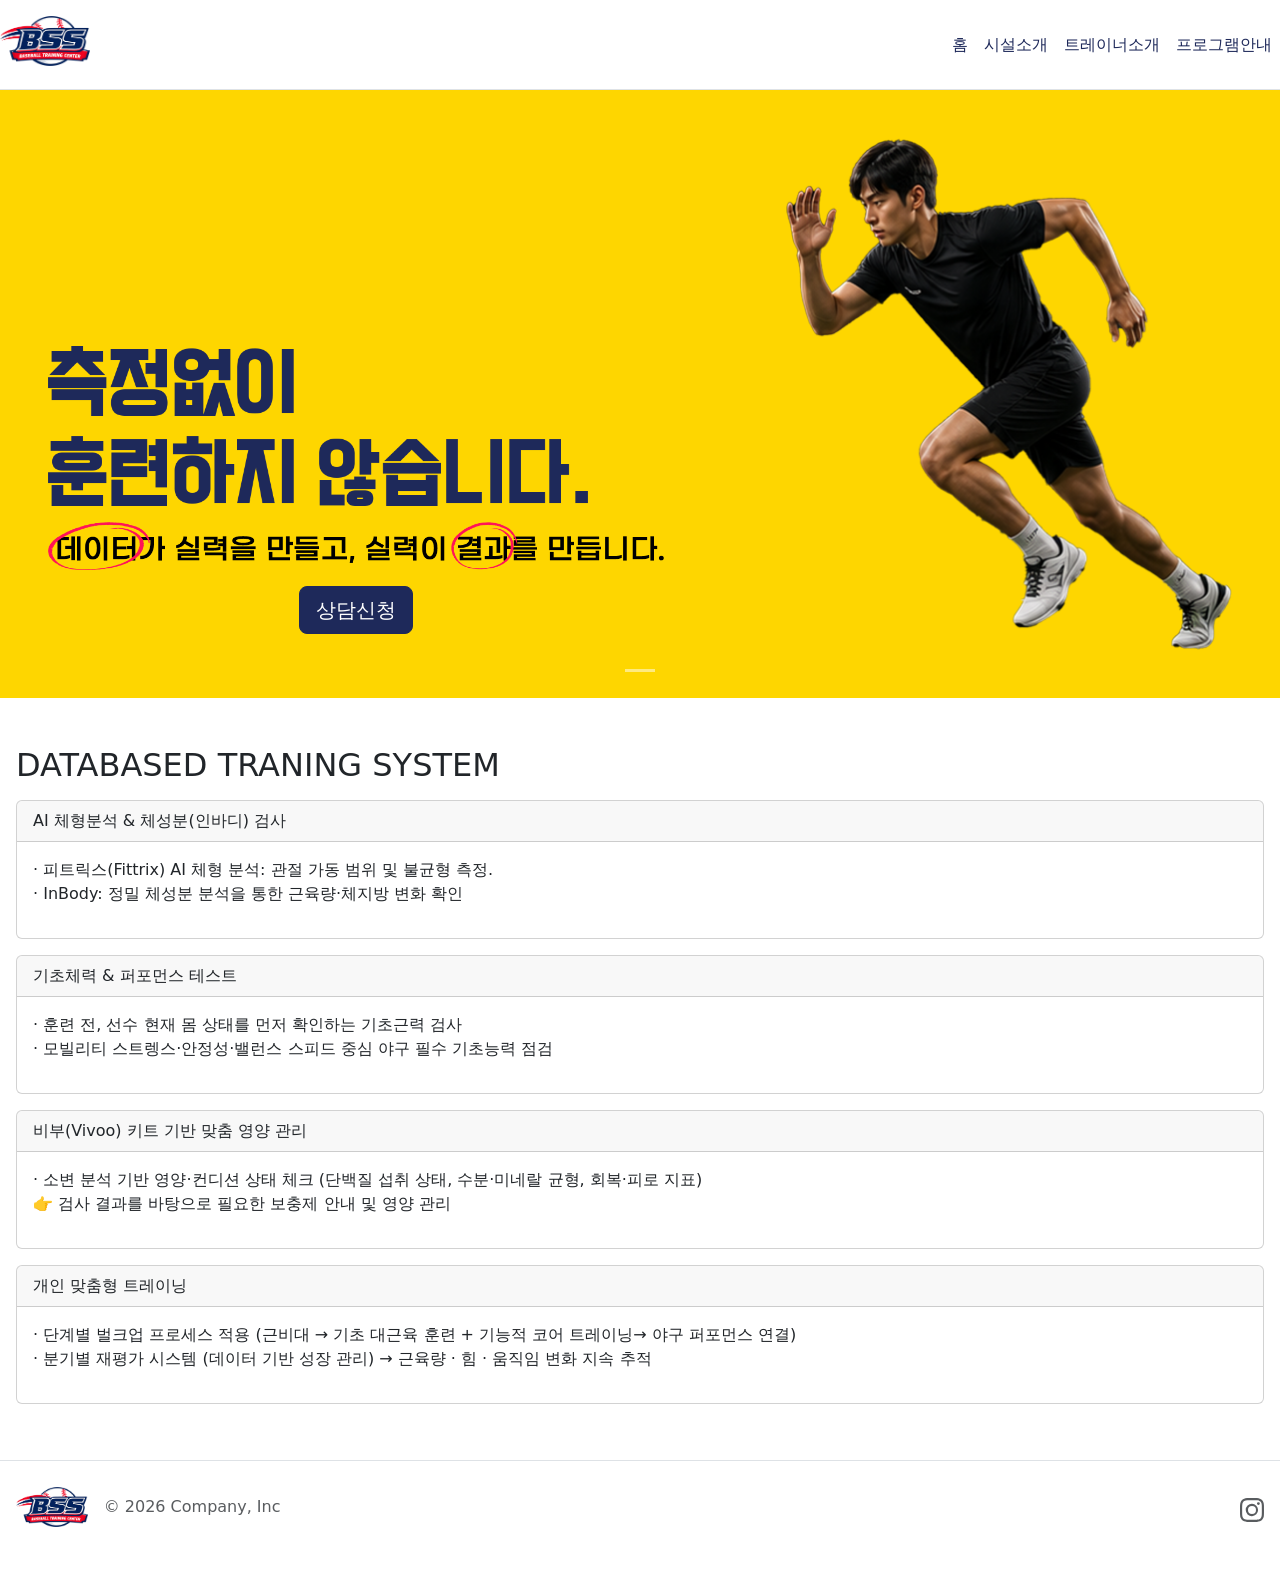
<file: index.html>
<!doctype html>
<html lang="en" data-bs-theme="light">
    <head>
        <title>BSS 트레이닝 센터</title>
        <meta name="description" content="정확한 측정으로 시작합니다.">
        <meta charset="utf-8" />
        <meta name="viewport" content="width=device-width, initial-scale=1" />
		<meta name="color-scheme" content="light only"/>
	    <meta name="supported-color-schemes" content="light"/>
        <link rel="stylesheet" href="assets/css/styles.css">
    </head>

    <body>
        <header class="d-flex flex-wrap align-items-center justify-content-center justify-content-md-between py-3 border-bottom"> 
            <div class="col-md-3 mb-2 mb-md-0"> 
                <a href="/" class="d-inline-flex link-body-emphasis text-decoration-none"> 
                    <img src="assets/images/logo.png" class="bi me-2" height="50">
                </a> 
            </div> 
            <ul class="nav col-12 col-md-auto mb-2 justify-content-center mb-md-0"> 
                <li><a href="index.html" class="nav-link px-2 ">홈</a></li> 
                <li><a href="facility.html" class="nav-link px-2">시설소개</a></li> 
                <li><a href="staff.html" class="nav-link px-2">트레이너소개</a></li> 
                <li><a href="program.html" class="nav-link px-2">프로그램안내</a></li> 
            </ul> 
            <div class="col-md-3 text-end none"> 
                <button type="button" class="btn btn-primary">상담안내</button> 
            </div> 
        </header>
        <main>
            <style>
    /* Carousel base class */
    .carousel {
    margin-bottom: 2rem;
    }
    /* Since positioning the image, we need to help out the caption */
    .carousel-caption {
    width: 100%;
    height: 100%;
    left: 0;
    top: 0;
    display: grid;
        grid-gap: 1rem;
    background-image: url(assets/images/main-res1.png);
    background-position: right top;
    background-repeat: no-repeat;
    background-size: contain;
    align-items: center;
    align-content: center;
    }

    /* Declare heights because of positioning of img element */
    .carousel-item {
    height: 32rem;
    display: grid;
    justify-content: start;
    align-content: end;
    grid-gap:1rem;
    }
</style>
<div id="myCarousel" class="carousel slide bg-primary p-5" data-bs-ride="carousel"> 
    <div class="carousel-indicators"> 
        <button type="button" data-bs-target="#myCarousel" data-bs-slide-to="0" class="" aria-label="Slide 1" class="active"></button> 
    </div> 
    <div class="carousel-inner"> 
        <div class="carousel-caption text-center"> </div>
        <div class="carousel-item "> 
            <img src="assets/images/main-res2.png" style="max-height: 10rem;max-width: 100%;">
            <img src="assets/images/main-res3.png" style="max-height: 3rem;max-width: 100%;">
            <p style=" text-align: center; "><a class="btn btn-lg btn-secondary" href="https://forms.gle/9bbFdtdbdXkAhUkg8" target="_blank">상담신청</a></p>
        </div>
    </div> 
    <button class="carousel-control-prev none" type="button" data-bs-target="#myCarousel" data-bs-slide="prev"> 
        <span class="carousel-control-prev-icon" aria-hidden="true"></span> 
        <span class="visually-hidden">Previous</span> 
    </button> 
    <button class="carousel-control-next none" type="button" data-bs-target="#myCarousel" data-bs-slide="next"> 
        <span class="carousel-control-next-icon" aria-hidden="true"></span> <span class="visually-hidden">Next</span> 
    </button> 
</div>
<div class="p-3">
    <h2 class="  mb-3">DATABASED TRANING SYSTEM</h2>
    <div class="card  mb-3" >
        <div class="card-header">
            AI 체형분석 & 체성분(인바디) 검사
        </div>
        <div class="card-body">
            <p class="card-text">
                · 피트릭스(Fittrix) AI 체형 분석: 관절 가동 범위 및 불균형 측정. <br>
                · InBody: 정밀 체성분 분석을 통한 근육량·체지방 변화 확인
            </p>
            <a href="#" class="btn btn-primary none">Go somewhere</a>
        </div>
    </div>      
    <div class="card mb-3" >
        <div class="card-header">
            기초체력 & 퍼포먼스 테스트
        </div>
        <div class="card-body">
            <p class="card-text">
                · 훈련 전, 선수 현재 몸 상태를 먼저 확인하는 기초근력 검사<br>
                · 모빌리티 스트렝스·안정성·밸런스 스피드 중심 야구 필수 기초능력 점검
            </p>
            <a href="#" class="btn btn-primary none">Go somewhere</a>
        </div>
    </div>  
    <div class="card mb-3" >
        <div class="card-header">
            비부(Vivoo) 키트 기반 맞춤 영양 관리
        </div>
        <div class="card-body">
            <p class="card-text">
                · 소변 분석 기반 영양·컨디션 상태 체크 (단백질 섭취 상태, 수분·미네랄 균형, 회복·피로 지표)<br>
                👉 검사 결과를 바탕으로 필요한 보충제 안내 및 영양 관리
            </p>
            <a href="#" class="btn btn-primary none">Go somewhere</a>
        </div>
    </div>  
    <div class="card mb-3" >
        <div class="card-header">
            개인 맞춤형 트레이닝
        </div>
        <div class="card-body">
            <p class="card-text">
                · 단계별 벌크업 프로세스 적용 (근비대 → 기초 대근육 훈련 + 기능적 코어 트레이닝→ 야구 퍼포먼스 연결)<br>
                · 분기별 재평가 시스템 (데이터 기반 성장 관리) → 근육량 · 힘 · 움직임 변화 지속 추적
            </p>
            <a href="#" class="btn btn-primary none">Go somewhere</a>
        </div>
    </div>            
</div>
        </main>
        <footer class="d-flex flex-wrap justify-content-between align-items-center p-3 my-4 border-top"> 
            <div class="col-md-4 d-flex align-items-center"> 
                <a href="/" class="mb-3 me-2 mb-md-0 text-body-secondary text-decoration-none lh-1" aria-label="Bootstrap"> 
                    <img src="assets/images/logo.png" class="bi me-2" height="40">
                </a> 
                <span class="mb-3 mb-md-0 text-body-secondary">© 2026 Company, Inc</span> 
            </div> 
            <ul class="nav col-md-4 justify-content-end list-unstyled d-flex"> 
                <li class="ms-3">
                    <a class="text-body-secondary fs-1" href="#" aria-label="Instagram">
                        <svg xmlns="http://www.w3.org/2000/svg" width="24" height="24" fill="currentColor" class="bi bi-instagram" viewBox="0 0 16 16">
                            <path d="M8 0C5.829 0 5.556.01 4.703.048 3.85.088 3.269.222 2.76.42a3.9 3.9 0 0 0-1.417.923A3.9 3.9 0 0 0 .42 2.76C.222 3.268.087 3.85.048 4.7.01 5.555 0 5.827 0 8.001c0 2.172.01 2.444.048 3.297.04.852.174 1.433.372 1.942.205.526.478.972.923 1.417.444.445.89.719 1.416.923.51.198 1.09.333 1.942.372C5.555 15.99 5.827 16 8 16s2.444-.01 3.298-.048c.851-.04 1.434-.174 1.943-.372a3.9 3.9 0 0 0 1.416-.923c.445-.445.718-.891.923-1.417.197-.509.332-1.09.372-1.942C15.99 10.445 16 10.173 16 8s-.01-2.445-.048-3.299c-.04-.851-.175-1.433-.372-1.941a3.9 3.9 0 0 0-.923-1.417A3.9 3.9 0 0 0 13.24.42c-.51-.198-1.092-.333-1.943-.372C10.443.01 10.172 0 7.998 0zm-.717 1.442h.718c2.136 0 2.389.007 3.232.046.78.035 1.204.166 1.486.275.373.145.64.319.92.599s.453.546.598.92c.11.281.24.705.275 1.485.039.843.047 1.096.047 3.231s-.008 2.389-.047 3.232c-.035.78-.166 1.203-.275 1.485a2.5 2.5 0 0 1-.599.919c-.28.28-.546.453-.92.598-.28.11-.704.24-1.485.276-.843.038-1.096.047-3.232.047s-2.39-.009-3.233-.047c-.78-.036-1.203-.166-1.485-.276a2.5 2.5 0 0 1-.92-.598 2.5 2.5 0 0 1-.6-.92c-.109-.281-.24-.705-.275-1.485-.038-.843-.046-1.096-.046-3.233s.008-2.388.046-3.231c.036-.78.166-1.204.276-1.486.145-.373.319-.64.599-.92s.546-.453.92-.598c.282-.11.705-.24 1.485-.276.738-.034 1.024-.044 2.515-.045zm4.988 1.328a.96.96 0 1 0 0 1.92.96.96 0 0 0 0-1.92m-4.27 1.122a4.109 4.109 0 1 0 0 8.217 4.109 4.109 0 0 0 0-8.217m0 1.441a2.667 2.667 0 1 1 0 5.334 2.667 2.667 0 0 1 0-5.334"></path>
                        </svg>
                    </a>
                </li>  
            </ul> 
        </footer>
        <!-- Bootstrap JavaScript Bundle (includes Popper) -->
        <script
            src="https://cdn.jsdelivr.net/npm/bootstrap@5.3.8/dist/js/bootstrap.bundle.min.js"
            integrity="sha384-FKyoEForCGlyvwx9Hj09JcYn3nv7wiPVlz7YYwJrWVcXK/BmnVDxM+D2scQbITxI"
            crossorigin="anonymous"
        ></script>
    </body>
</html>
</file>
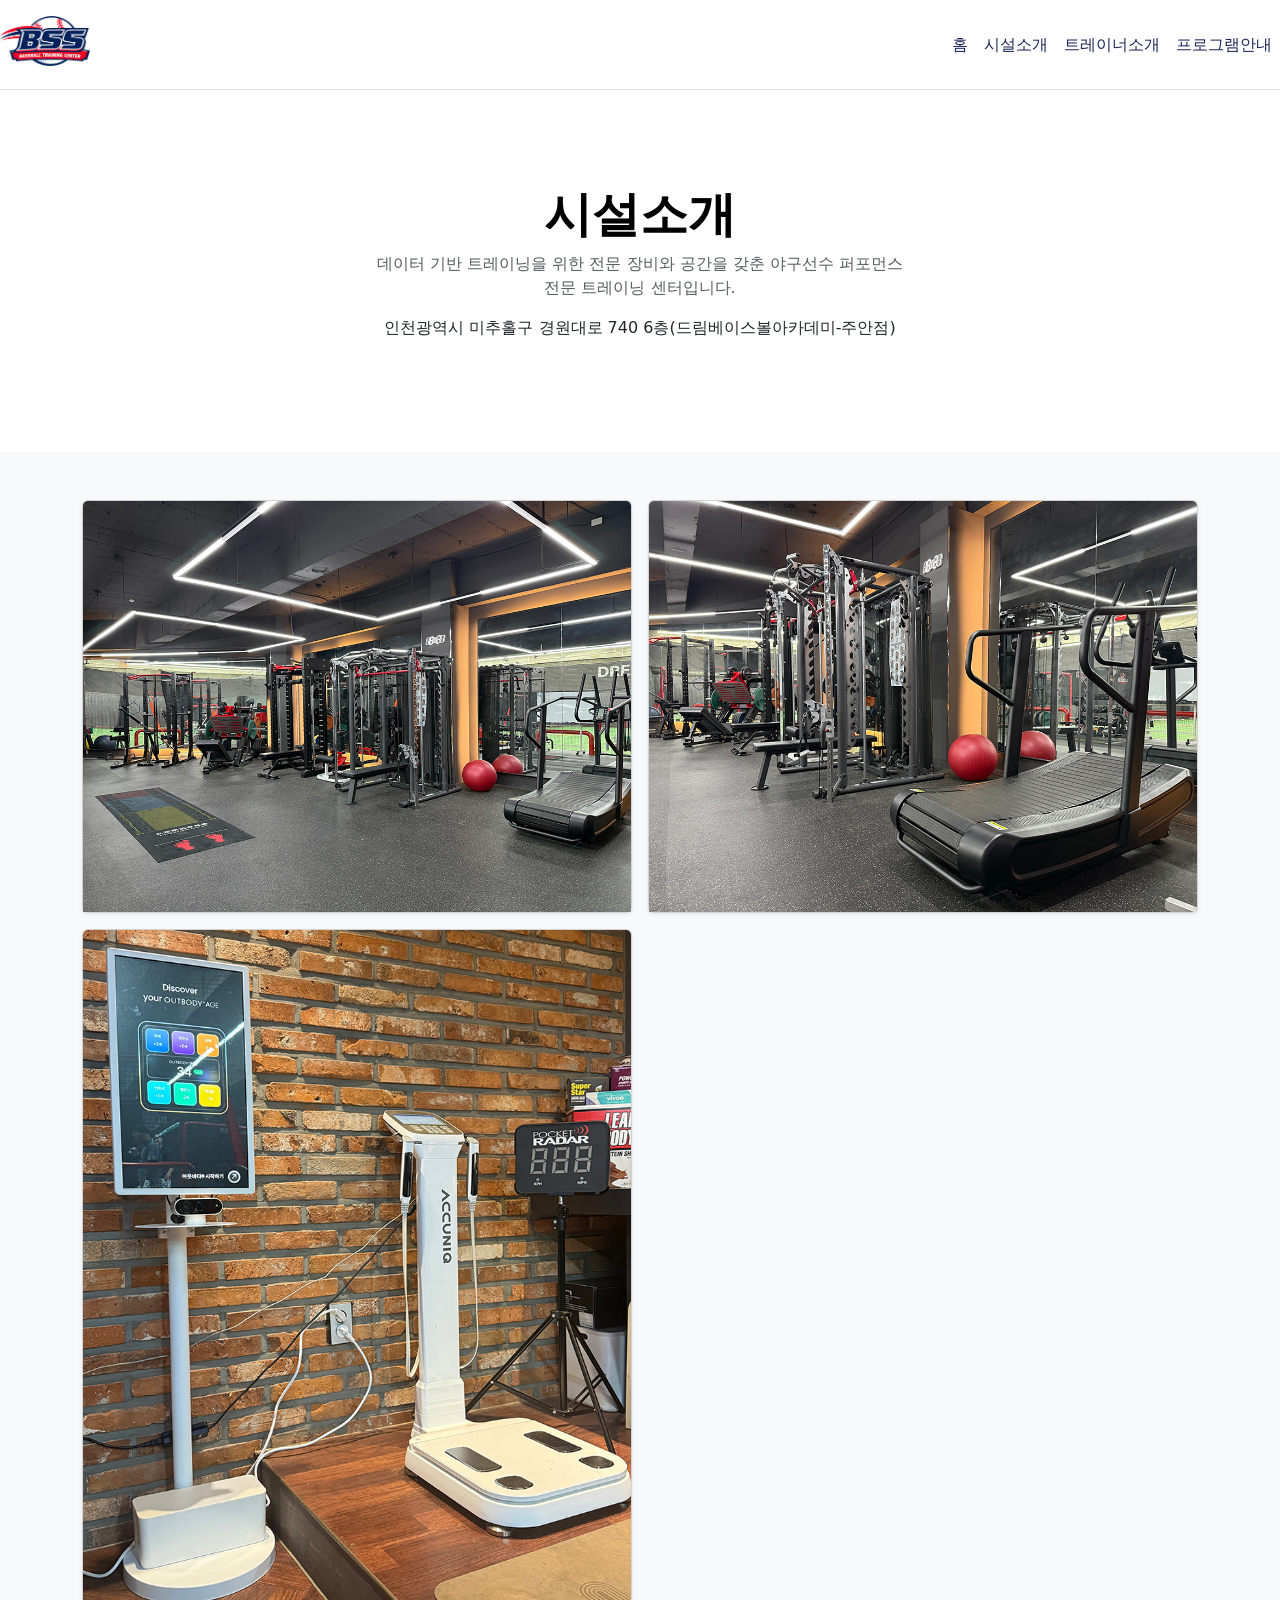
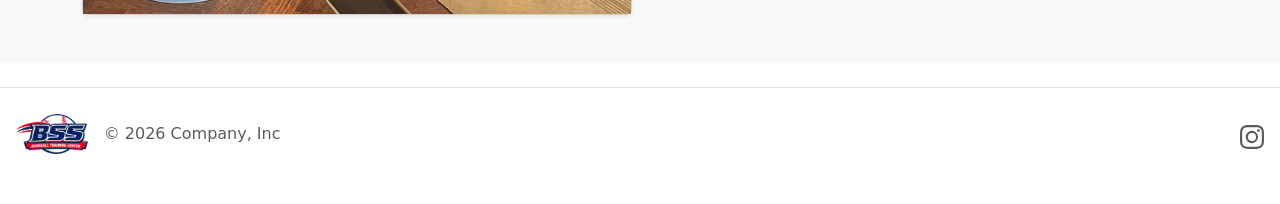
<file: facility.html>
<!doctype html>
<html lang="en" data-bs-theme="light">
    <head>
        <title>BSS 트레이닝 센터</title>
        <meta name="description" content="정확한 측정으로 시작합니다.">
        <meta charset="utf-8" />
        <meta name="viewport" content="width=device-width, initial-scale=1" />
		<meta name="color-scheme" content="light only"/>
	    <meta name="supported-color-schemes" content="light"/>
        <link rel="stylesheet" href="assets/css/styles.css">
    </head>

    <body>
        <header class="d-flex flex-wrap align-items-center justify-content-center justify-content-md-between py-3 border-bottom"> 
            <div class="col-md-3 mb-2 mb-md-0"> 
                <a href="/" class="d-inline-flex link-body-emphasis text-decoration-none"> 
                    <img src="assets/images/logo.png" class="bi me-2" height="50">
                </a> 
            </div> 
            <ul class="nav col-12 col-md-auto mb-2 justify-content-center mb-md-0"> 
                <li><a href="index.html" class="nav-link px-2 ">홈</a></li> 
                <li><a href="facility.html" class="nav-link px-2">시설소개</a></li> 
                <li><a href="staff.html" class="nav-link px-2">트레이너소개</a></li> 
                <li><a href="program.html" class="nav-link px-2">프로그램안내</a></li> 
            </ul> 
            <div class="col-md-3 text-end none"> 
                <button type="button" class="btn btn-primary">상담안내</button> 
            </div> 
        </header>
        <main>
            <section class="py-5 text-center container"> 
    <div class="row py-lg-5"> 
        <div class="col-lg-6 col-md-8 mx-auto"> 
            <h1 class="display-5 fw-bold text-body-emphasis">시설소개</h1> 
            <p class="text-body-secondary">
                데이터 기반 트레이닝을 위한 전문 장비와 공간을 갖춘 야구선수 퍼포먼스 전문 트레이닝 센터입니다.    
            </p> 
            <p>
                인천광역시 미추홀구 경원대로 740 6층(드림베이스볼아카데미-주안점)
            </p>
        </div> 
    </div> 
</section>
<div class="album py-5 bg-body-tertiary"> 
    <div class="container"> 
        <div class="row row-cols-1 row-cols-sm-2 row-cols-md-2 g-3"> 
            <div class="col"> 
                <div class="card shadow-sm"> 
                    <img src="assets/images/facility/IMG_0121.JPG" class="bd-placeholder-img card-img-top">
                </div> 
            </div> 
            <div class="col"> 
                <div class="card shadow-sm"> 
                    <img src="assets/images/facility/IMG_0118.JPG" class="bd-placeholder-img card-img-top" >
                </div> 
            </div> 
            <div class="col"> 
                <div class="card shadow-sm"> 
                    <img src="assets/images/facility/IMG_0112.jpg" class="bd-placeholder-img card-img-top">
                </div> 
            </div> 
        </div> 
    </div> 
</div>
        </main>
        <footer class="d-flex flex-wrap justify-content-between align-items-center p-3 my-4 border-top"> 
            <div class="col-md-4 d-flex align-items-center"> 
                <a href="/" class="mb-3 me-2 mb-md-0 text-body-secondary text-decoration-none lh-1" aria-label="Bootstrap"> 
                    <img src="assets/images/logo.png" class="bi me-2" height="40">
                </a> 
                <span class="mb-3 mb-md-0 text-body-secondary">© 2026 Company, Inc</span> 
            </div> 
            <ul class="nav col-md-4 justify-content-end list-unstyled d-flex"> 
                <li class="ms-3">
                    <a class="text-body-secondary fs-1" href="#" aria-label="Instagram">
                        <svg xmlns="http://www.w3.org/2000/svg" width="24" height="24" fill="currentColor" class="bi bi-instagram" viewBox="0 0 16 16">
                            <path d="M8 0C5.829 0 5.556.01 4.703.048 3.85.088 3.269.222 2.76.42a3.9 3.9 0 0 0-1.417.923A3.9 3.9 0 0 0 .42 2.76C.222 3.268.087 3.85.048 4.7.01 5.555 0 5.827 0 8.001c0 2.172.01 2.444.048 3.297.04.852.174 1.433.372 1.942.205.526.478.972.923 1.417.444.445.89.719 1.416.923.51.198 1.09.333 1.942.372C5.555 15.99 5.827 16 8 16s2.444-.01 3.298-.048c.851-.04 1.434-.174 1.943-.372a3.9 3.9 0 0 0 1.416-.923c.445-.445.718-.891.923-1.417.197-.509.332-1.09.372-1.942C15.99 10.445 16 10.173 16 8s-.01-2.445-.048-3.299c-.04-.851-.175-1.433-.372-1.941a3.9 3.9 0 0 0-.923-1.417A3.9 3.9 0 0 0 13.24.42c-.51-.198-1.092-.333-1.943-.372C10.443.01 10.172 0 7.998 0zm-.717 1.442h.718c2.136 0 2.389.007 3.232.046.78.035 1.204.166 1.486.275.373.145.64.319.92.599s.453.546.598.92c.11.281.24.705.275 1.485.039.843.047 1.096.047 3.231s-.008 2.389-.047 3.232c-.035.78-.166 1.203-.275 1.485a2.5 2.5 0 0 1-.599.919c-.28.28-.546.453-.92.598-.28.11-.704.24-1.485.276-.843.038-1.096.047-3.232.047s-2.39-.009-3.233-.047c-.78-.036-1.203-.166-1.485-.276a2.5 2.5 0 0 1-.92-.598 2.5 2.5 0 0 1-.6-.92c-.109-.281-.24-.705-.275-1.485-.038-.843-.046-1.096-.046-3.233s.008-2.388.046-3.231c.036-.78.166-1.204.276-1.486.145-.373.319-.64.599-.92s.546-.453.92-.598c.282-.11.705-.24 1.485-.276.738-.034 1.024-.044 2.515-.045zm4.988 1.328a.96.96 0 1 0 0 1.92.96.96 0 0 0 0-1.92m-4.27 1.122a4.109 4.109 0 1 0 0 8.217 4.109 4.109 0 0 0 0-8.217m0 1.441a2.667 2.667 0 1 1 0 5.334 2.667 2.667 0 0 1 0-5.334"></path>
                        </svg>
                    </a>
                </li>  
            </ul> 
        </footer>
        <!-- Bootstrap JavaScript Bundle (includes Popper) -->
        <script
            src="https://cdn.jsdelivr.net/npm/bootstrap@5.3.8/dist/js/bootstrap.bundle.min.js"
            integrity="sha384-FKyoEForCGlyvwx9Hj09JcYn3nv7wiPVlz7YYwJrWVcXK/BmnVDxM+D2scQbITxI"
            crossorigin="anonymous"
        ></script>
    </body>
</html>
</file>
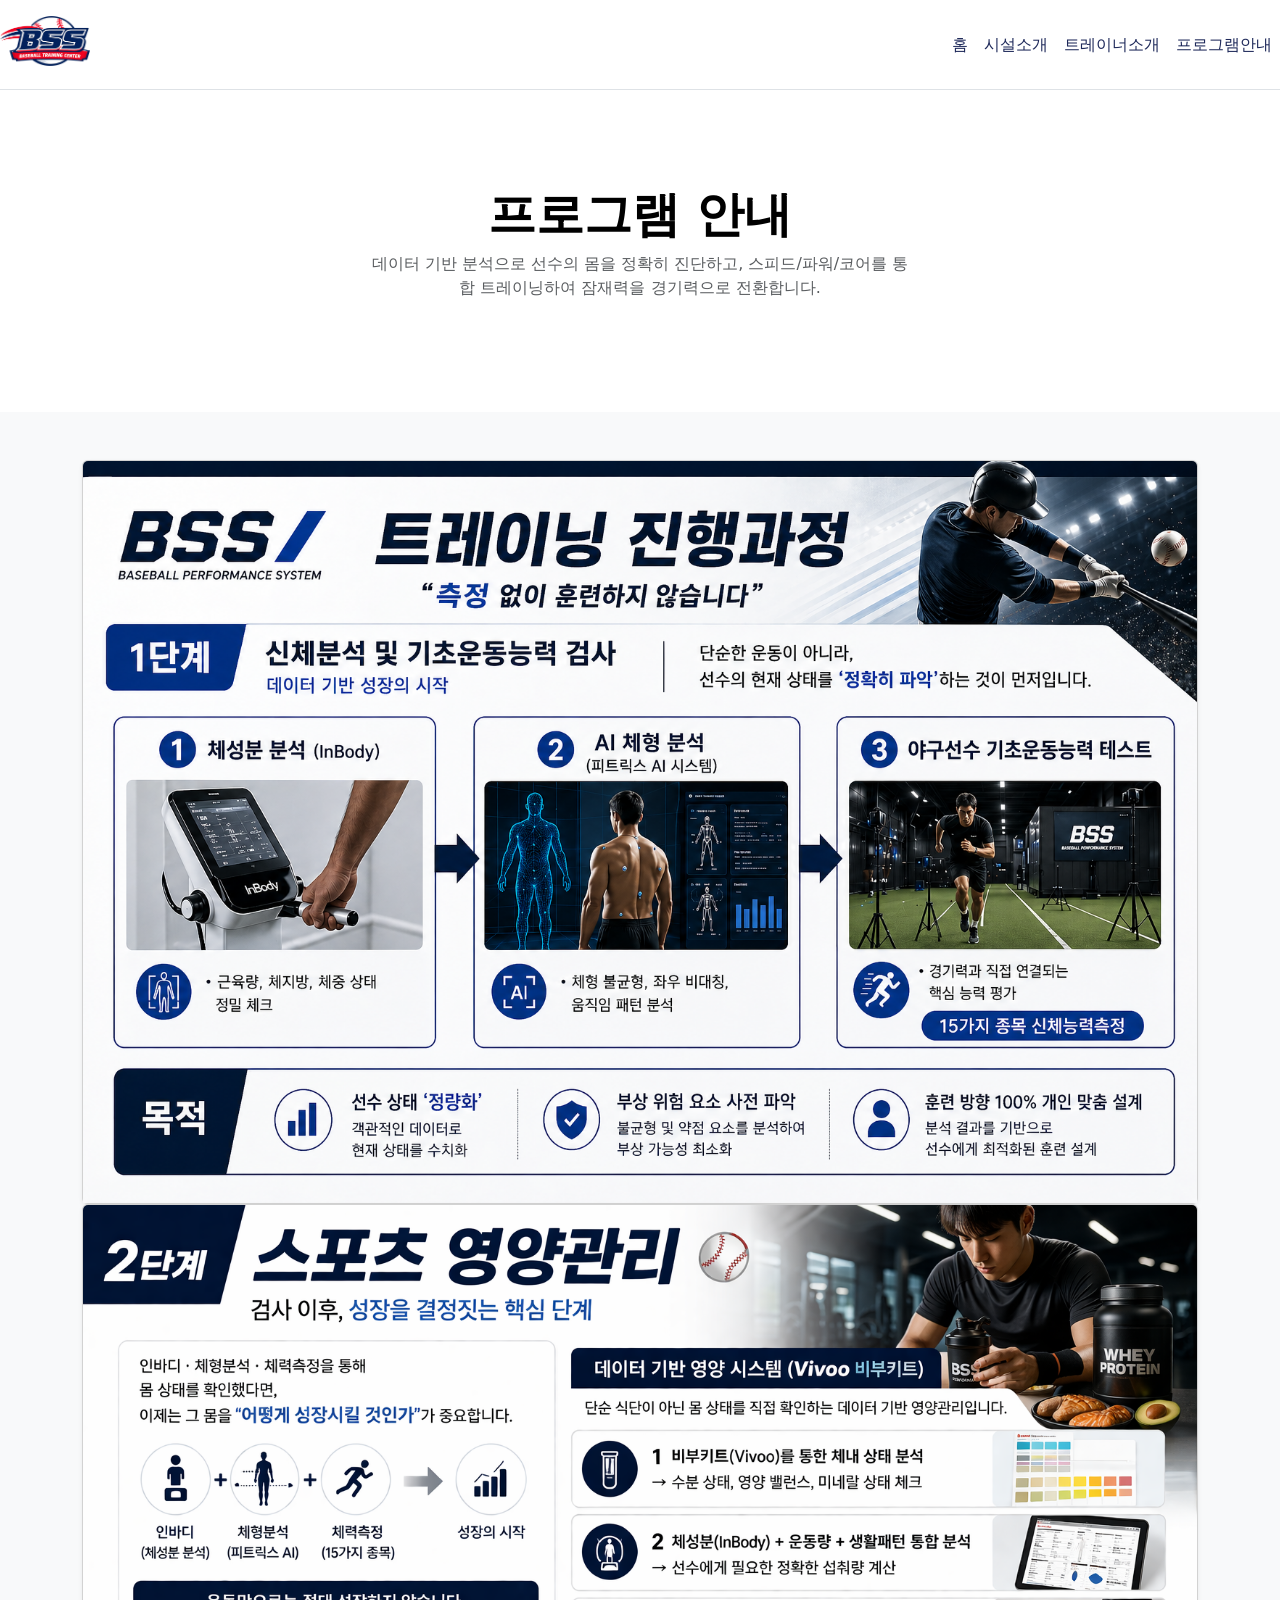
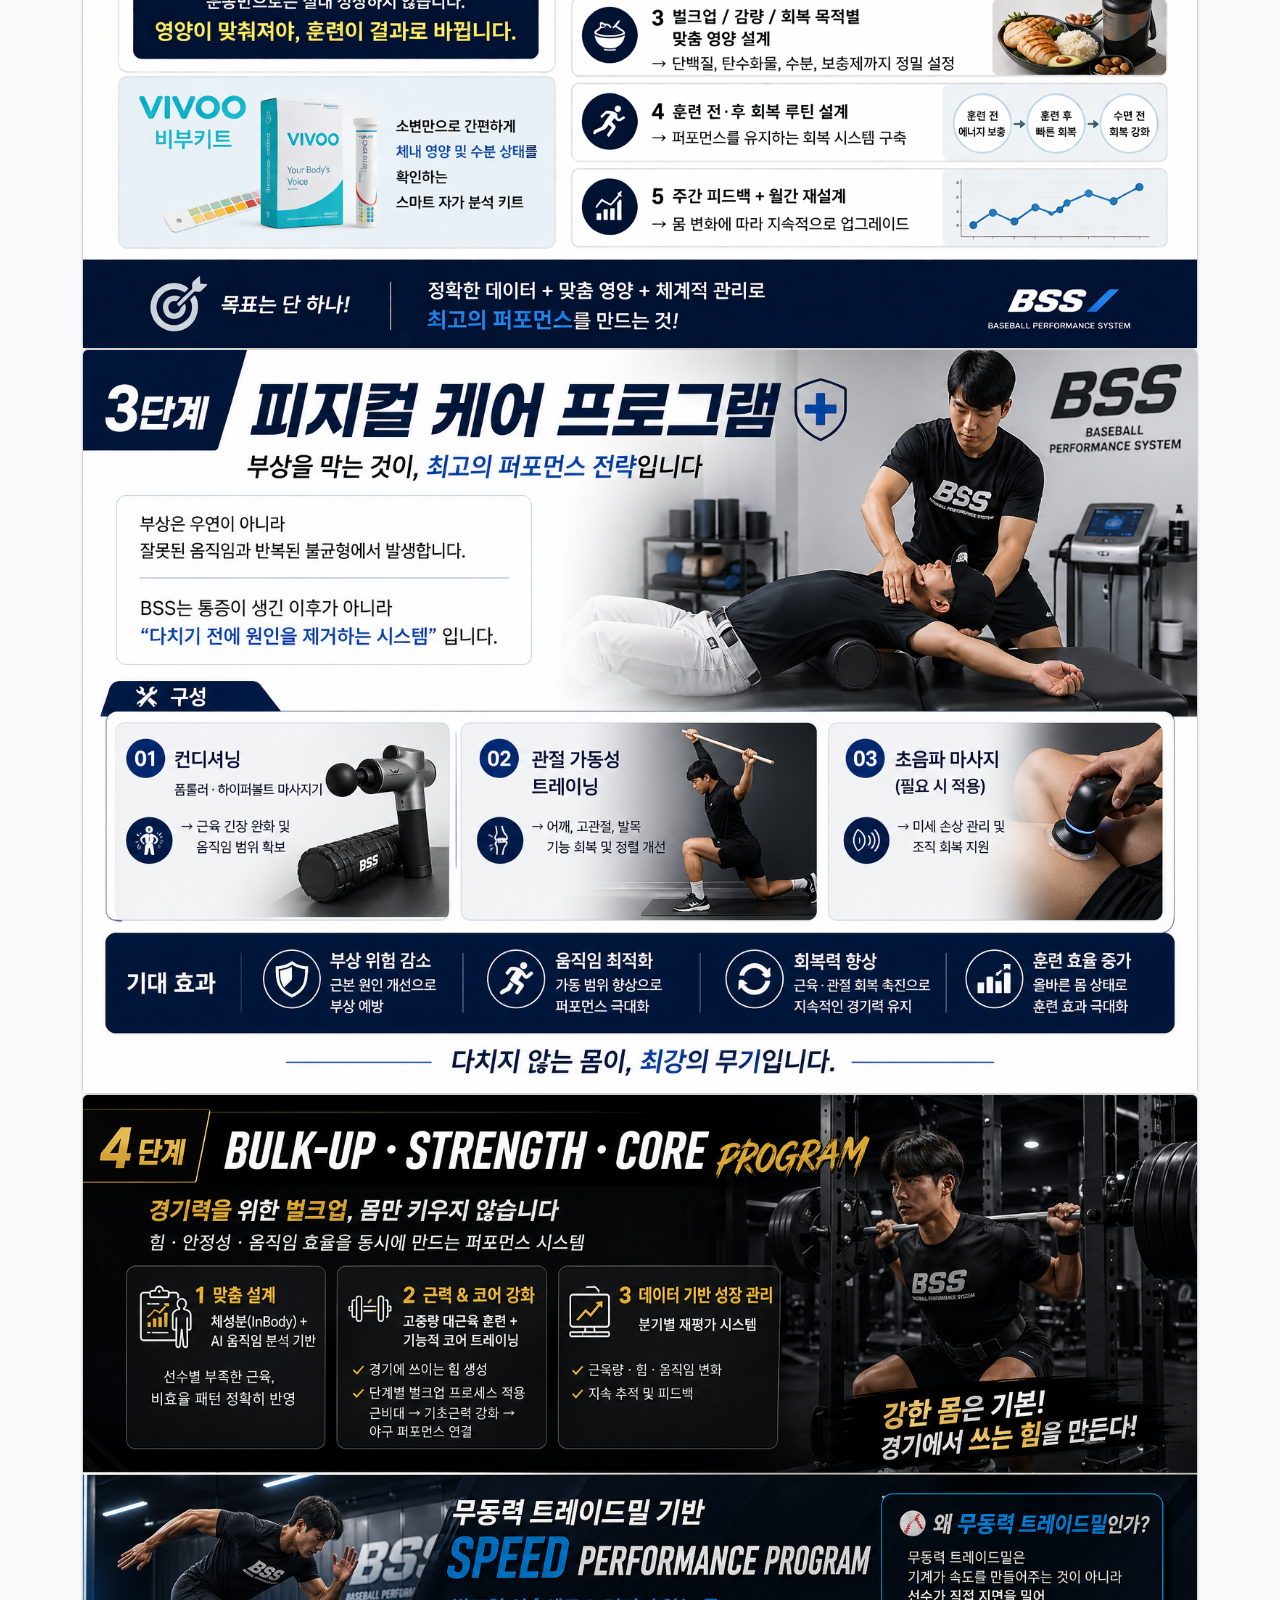
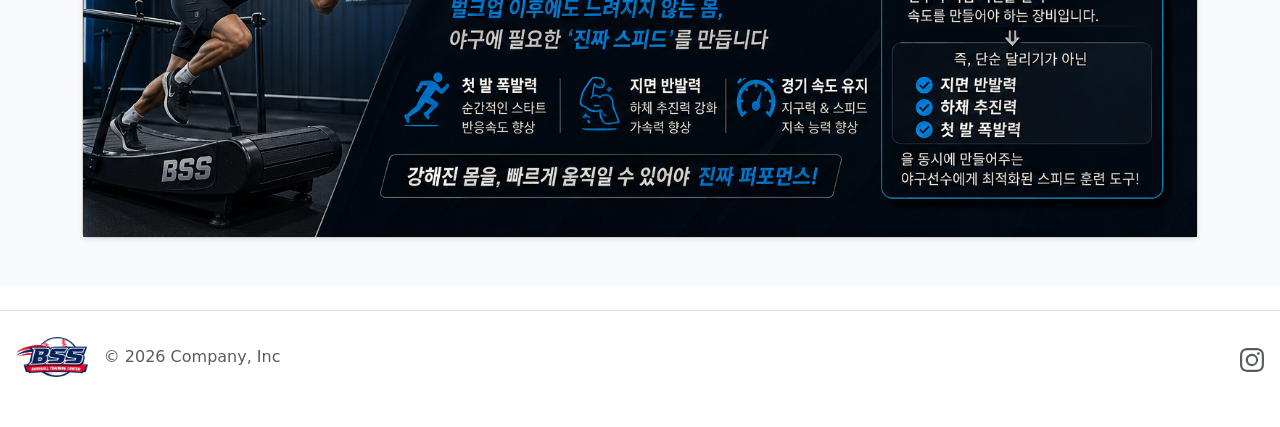
<file: program.html>
<!doctype html>
<html lang="en" data-bs-theme="light">
    <head>
        <title>BSS 트레이닝 센터</title>
        <meta name="description" content="정확한 측정으로 시작합니다.">
        <meta charset="utf-8" />
        <meta name="viewport" content="width=device-width, initial-scale=1" />
		<meta name="color-scheme" content="light only"/>
	    <meta name="supported-color-schemes" content="light"/>
        <link rel="stylesheet" href="assets/css/styles.css">
    </head>

    <body>
        <header class="d-flex flex-wrap align-items-center justify-content-center justify-content-md-between py-3 border-bottom"> 
            <div class="col-md-3 mb-2 mb-md-0"> 
                <a href="/" class="d-inline-flex link-body-emphasis text-decoration-none"> 
                    <img src="assets/images/logo.png" class="bi me-2" height="50">
                </a> 
            </div> 
            <ul class="nav col-12 col-md-auto mb-2 justify-content-center mb-md-0"> 
                <li><a href="index.html" class="nav-link px-2 ">홈</a></li> 
                <li><a href="facility.html" class="nav-link px-2">시설소개</a></li> 
                <li><a href="staff.html" class="nav-link px-2">트레이너소개</a></li> 
                <li><a href="program.html" class="nav-link px-2">프로그램안내</a></li> 
            </ul> 
            <div class="col-md-3 text-end none"> 
                <button type="button" class="btn btn-primary">상담안내</button> 
            </div> 
        </header>
        <main>
            <section class="py-5 text-center container"> 
    <div class="row py-lg-5"> 
        <div class="col-lg-6 mx-auto"> 
            <h1 class="display-5 fw-bold text-body-emphasis">프로그램 안내</h1> 
            <p class="text-body-secondary">
                데이터 기반 분석으로 선수의 몸을 정확히 진단하고, 스피드/파워/코어를 통합 트레이닝하여 잠재력을 경기력으로 전환합니다.
            </p> 
        </div> 
    </div> 
</section>
<div class="album py-5 bg-body-tertiary"> 
    <div class="container"> 
        <div class="row row-cols-12 g-3"> 
            <div class="col"> 
                <div class="card shadow-sm"> 
                    <img src="assets/images/program/ppt-1.png" class="bd-placeholder-img card-img-top">
                    <div class="card-body none"> 
                        <p class="card-text">This is a wider card with supporting text below as a natural lead-in to additional content. This content is a little bit longer.</p> 
                        <div class="d-flex justify-content-between align-items-center"> 
                            <div class="btn-group"> 
                                <button type="button" class="btn btn-sm btn-outline-secondary none">View</button> 
                                <button type="button" class="btn btn-sm btn-outline-secondary none">Edit</button> 
                            </div> <small class="text-body-secondary">9 mins</small> 
                        </div> 
                    </div> 
                </div> 
                <div class="card shadow-sm"> 
                    <img src="assets/images/program/ppt-2.png" class="bd-placeholder-img card-img-top">
                    <div class="card-body none"> 
                        <p class="card-text">This is a wider card with supporting text below as a natural lead-in to additional content. This content is a little bit longer.</p> 
                        <div class="d-flex justify-content-between align-items-center"> 
                            <div class="btn-group"> 
                                <button type="button" class="btn btn-sm btn-outline-secondary none">View</button> 
                                <button type="button" class="btn btn-sm btn-outline-secondary none">Edit</button> 
                            </div> <small class="text-body-secondary">9 mins</small> 
                        </div> 
                    </div> 
                </div> 
                <div class="card shadow-sm"> 
                    <img src="assets/images/program/ppt-3.png" class="bd-placeholder-img card-img-top">
                    <div class="card-body none"> 
                        <p class="card-text">This is a wider card with supporting text below as a natural lead-in to additional content. This content is a little bit longer.</p> 
                        <div class="d-flex justify-content-between align-items-center"> 
                            <div class="btn-group"> 
                                <button type="button" class="btn btn-sm btn-outline-secondary none">View</button> 
                                <button type="button" class="btn btn-sm btn-outline-secondary none">Edit</button> 
                            </div> <small class="text-body-secondary">9 mins</small> 
                        </div> 
                    </div> 
                </div> 
                <div class="card shadow-sm"> 
                    <img src="assets/images/program/ppt-4.png" class="bd-placeholder-img card-img-top">
                    <div class="card-body none"> 
                        <p class="card-text">This is a wider card with supporting text below as a natural lead-in to additional content. This content is a little bit longer.</p> 
                        <div class="d-flex justify-content-between align-items-center"> 
                            <div class="btn-group"> 
                                <button type="button" class="btn btn-sm btn-outline-secondary none">View</button> 
                                <button type="button" class="btn btn-sm btn-outline-secondary none">Edit</button> 
                            </div> <small class="text-body-secondary">9 mins</small> 
                        </div> 
                    </div> 
                </div> 
            </div> 
        </div> 
    </div> 
</div>
        </main>
        <footer class="d-flex flex-wrap justify-content-between align-items-center p-3 my-4 border-top"> 
            <div class="col-md-4 d-flex align-items-center"> 
                <a href="/" class="mb-3 me-2 mb-md-0 text-body-secondary text-decoration-none lh-1" aria-label="Bootstrap"> 
                    <img src="assets/images/logo.png" class="bi me-2" height="40">
                </a> 
                <span class="mb-3 mb-md-0 text-body-secondary">© 2026 Company, Inc</span> 
            </div> 
            <ul class="nav col-md-4 justify-content-end list-unstyled d-flex"> 
                <li class="ms-3">
                    <a class="text-body-secondary fs-1" href="#" aria-label="Instagram">
                        <svg xmlns="http://www.w3.org/2000/svg" width="24" height="24" fill="currentColor" class="bi bi-instagram" viewBox="0 0 16 16">
                            <path d="M8 0C5.829 0 5.556.01 4.703.048 3.85.088 3.269.222 2.76.42a3.9 3.9 0 0 0-1.417.923A3.9 3.9 0 0 0 .42 2.76C.222 3.268.087 3.85.048 4.7.01 5.555 0 5.827 0 8.001c0 2.172.01 2.444.048 3.297.04.852.174 1.433.372 1.942.205.526.478.972.923 1.417.444.445.89.719 1.416.923.51.198 1.09.333 1.942.372C5.555 15.99 5.827 16 8 16s2.444-.01 3.298-.048c.851-.04 1.434-.174 1.943-.372a3.9 3.9 0 0 0 1.416-.923c.445-.445.718-.891.923-1.417.197-.509.332-1.09.372-1.942C15.99 10.445 16 10.173 16 8s-.01-2.445-.048-3.299c-.04-.851-.175-1.433-.372-1.941a3.9 3.9 0 0 0-.923-1.417A3.9 3.9 0 0 0 13.24.42c-.51-.198-1.092-.333-1.943-.372C10.443.01 10.172 0 7.998 0zm-.717 1.442h.718c2.136 0 2.389.007 3.232.046.78.035 1.204.166 1.486.275.373.145.64.319.92.599s.453.546.598.92c.11.281.24.705.275 1.485.039.843.047 1.096.047 3.231s-.008 2.389-.047 3.232c-.035.78-.166 1.203-.275 1.485a2.5 2.5 0 0 1-.599.919c-.28.28-.546.453-.92.598-.28.11-.704.24-1.485.276-.843.038-1.096.047-3.232.047s-2.39-.009-3.233-.047c-.78-.036-1.203-.166-1.485-.276a2.5 2.5 0 0 1-.92-.598 2.5 2.5 0 0 1-.6-.92c-.109-.281-.24-.705-.275-1.485-.038-.843-.046-1.096-.046-3.233s.008-2.388.046-3.231c.036-.78.166-1.204.276-1.486.145-.373.319-.64.599-.92s.546-.453.92-.598c.282-.11.705-.24 1.485-.276.738-.034 1.024-.044 2.515-.045zm4.988 1.328a.96.96 0 1 0 0 1.92.96.96 0 0 0 0-1.92m-4.27 1.122a4.109 4.109 0 1 0 0 8.217 4.109 4.109 0 0 0 0-8.217m0 1.441a2.667 2.667 0 1 1 0 5.334 2.667 2.667 0 0 1 0-5.334"></path>
                        </svg>
                    </a>
                </li>  
            </ul> 
        </footer>
        <!-- Bootstrap JavaScript Bundle (includes Popper) -->
        <script
            src="https://cdn.jsdelivr.net/npm/bootstrap@5.3.8/dist/js/bootstrap.bundle.min.js"
            integrity="sha384-FKyoEForCGlyvwx9Hj09JcYn3nv7wiPVlz7YYwJrWVcXK/BmnVDxM+D2scQbITxI"
            crossorigin="anonymous"
        ></script>
    </body>
</html>
</file>
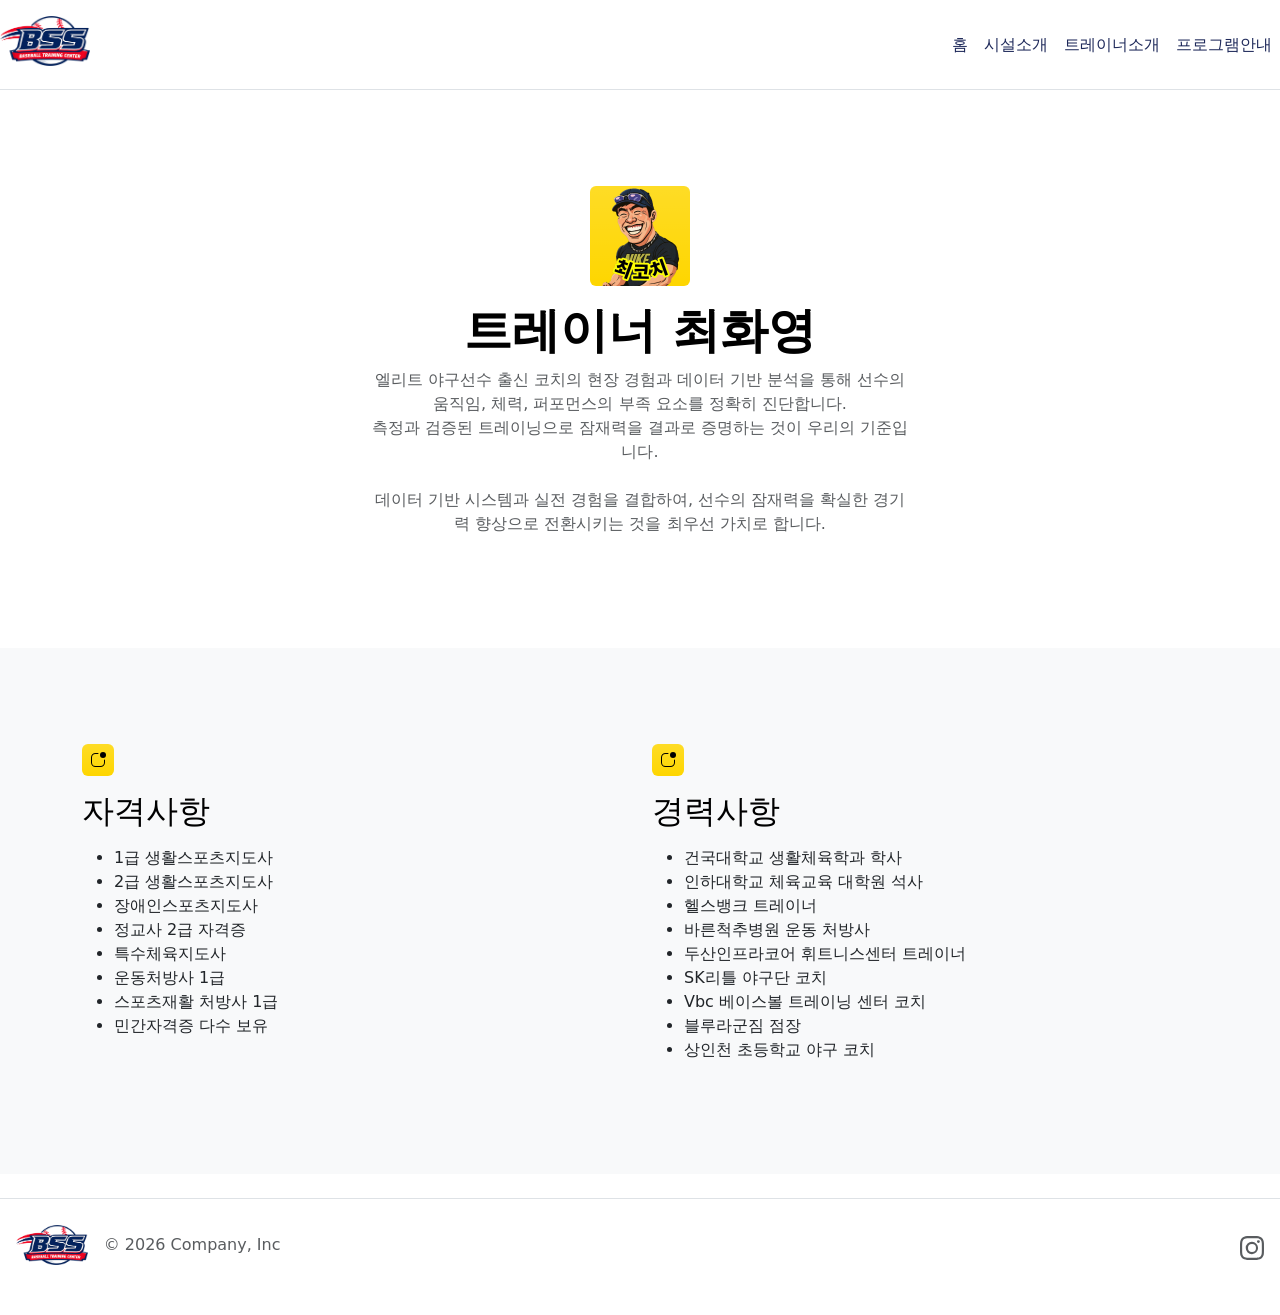
<file: staff.html>
<!doctype html>
<html lang="en" data-bs-theme="light">
    <head>
        <title>BSS 트레이닝 센터</title>
        <meta name="description" content="정확한 측정으로 시작합니다.">
        <meta charset="utf-8" />
        <meta name="viewport" content="width=device-width, initial-scale=1" />
		<meta name="color-scheme" content="light only"/>
	    <meta name="supported-color-schemes" content="light"/>
        <link rel="stylesheet" href="assets/css/styles.css">
    </head>

    <body>
        <header class="d-flex flex-wrap align-items-center justify-content-center justify-content-md-between py-3 border-bottom"> 
            <div class="col-md-3 mb-2 mb-md-0"> 
                <a href="/" class="d-inline-flex link-body-emphasis text-decoration-none"> 
                    <img src="assets/images/logo.png" class="bi me-2" height="50">
                </a> 
            </div> 
            <ul class="nav col-12 col-md-auto mb-2 justify-content-center mb-md-0"> 
                <li><a href="index.html" class="nav-link px-2 ">홈</a></li> 
                <li><a href="facility.html" class="nav-link px-2">시설소개</a></li> 
                <li><a href="staff.html" class="nav-link px-2">트레이너소개</a></li> 
                <li><a href="program.html" class="nav-link px-2">프로그램안내</a></li> 
            </ul> 
            <div class="col-md-3 text-end none"> 
                <button type="button" class="btn btn-primary">상담안내</button> 
            </div> 
        </header>
        <main>
            <section class="py-5 text-center container"> 
    <div class="row py-lg-5"> 
        <div class="col-lg-6 mx-auto"> 
            <div class="feature-icon d-inline-flex align-items-center justify-content-center text-bg-primary bg-gradient fs-2 mb-3 rounded"> 
                <img src="assets/images/staff-res4.png" height="100">
            </div> 
            <h1 class="display-5 fw-bold text-body-emphasis">트레이너 최화영</h1> 
            <p class="text-body-secondary">
엘리트 야구선수 출신 코치의 현장 경험과 데이터 기반 분석을 통해 선수의 움직임, 체력, 퍼포먼스의 부족 요소를 정확히 진단합니다.<br>
측정과 검증된 트레이닝으로 잠재력을 결과로 증명하는 것이 우리의 기준입니다.<br>
<br>
데이터 기반 시스템과 실전 경험을 결합하여, 선수의 잠재력을 확실한 경기력 향상으로 전환시키는 것을 최우선 가치로 합니다.
            </p> 
        </div> 
    </div> 
</section>

<div class="album py-5 bg-body-tertiary"> 
    <div class="container" id="featured-3"> 
        <div class="row g-4 py-5 row-cols-1 row-cols-lg-2"> 
            <div class="feature col"> 
                <div class="feature-icon d-inline-flex align-items-center justify-content-center text-bg-primary bg-gradient fs-2 mb-3 p-2 rounded"> 
                    <svg xmlns="http://www.w3.org/2000/svg" width="16" height="16" fill="currentColor" class="bi bi-app-indicator" viewBox="0 0 16 16">
                        <path d="M5.5 2A3.5 3.5 0 0 0 2 5.5v5A3.5 3.5 0 0 0 5.5 14h5a3.5 3.5 0 0 0 3.5-3.5V8a.5.5 0 0 1 1 0v2.5a4.5 4.5 0 0 1-4.5 4.5h-5A4.5 4.5 0 0 1 1 10.5v-5A4.5 4.5 0 0 1 5.5 1H8a.5.5 0 0 1 0 1z"></path>
                        <path d="M16 3a3 3 0 1 1-6 0 3 3 0 0 1 6 0"></path>
                    </svg>
                </div> 
                <h3 class="fs-2 text-body-emphasis">자격사항</h3> 
                <p>
                    <ul>
                        <li>1급 생활스포츠지도사</li>
                        <li>2급 생활스포츠지도사</li>
                        <li>장애인스포츠지도사</li>
                        <li>정교사 2급 자격증</li>
                        <li>특수체육지도사</li>
                        <li>운동처방사 1급</li>
                        <li>스포츠재활 처방사 1급</li>
                        <li>민간자격증 다수 보유</li>
                    </ul>
                </p> 
                <a href="#" class="icon-link none">Call to action<svg class="bi" aria-hidden="true"><use xlink:href="#chevron-right"></use></svg></a> 
            </div> 
            <div class="feature col"> 
                <div class="feature-icon d-inline-flex align-items-center justify-content-center text-bg-primary bg-gradient fs-2 mb-3 p-2 rounded"> 
                    <svg xmlns="http://www.w3.org/2000/svg" width="16" height="16" fill="currentColor" class="bi bi-app-indicator" viewBox="0 0 16 16">
                        <path d="M5.5 2A3.5 3.5 0 0 0 2 5.5v5A3.5 3.5 0 0 0 5.5 14h5a3.5 3.5 0 0 0 3.5-3.5V8a.5.5 0 0 1 1 0v2.5a4.5 4.5 0 0 1-4.5 4.5h-5A4.5 4.5 0 0 1 1 10.5v-5A4.5 4.5 0 0 1 5.5 1H8a.5.5 0 0 1 0 1z"></path>
                        <path d="M16 3a3 3 0 1 1-6 0 3 3 0 0 1 6 0"></path>
                    </svg>
                </div> 
                <h3 class="fs-2 text-body-emphasis">경력사항</h3> 
                <p>
                    <ul>
                        <li>건국대학교 생활체육학과 학사</li>
                        <li>인하대학교 체육교육 대학원 석사</li>
                        <li>헬스뱅크 트레이너</li>
                        <li>바른척추병원 운동 처방사</li>
                        <li>두산인프라코어 휘트니스센터 트레이너</li>
                        <li>SK리틀 야구단 코치</li>
                        <li>Vbc 베이스볼 트레이닝 센터 코치</li>
                        <li>블루라군짐 점장</li>
                        <li>상인천 초등학교 야구 코치</li>
                    </ul>
                </p> 
                <a href="#" class="icon-link none">Call to action<svg class="bi" aria-hidden="true"><use xlink:href="#chevron-right"></use></svg></a> 
            </div> 
        </div> 
    </div>
</div>
        </main>
        <footer class="d-flex flex-wrap justify-content-between align-items-center p-3 my-4 border-top"> 
            <div class="col-md-4 d-flex align-items-center"> 
                <a href="/" class="mb-3 me-2 mb-md-0 text-body-secondary text-decoration-none lh-1" aria-label="Bootstrap"> 
                    <img src="assets/images/logo.png" class="bi me-2" height="40">
                </a> 
                <span class="mb-3 mb-md-0 text-body-secondary">© 2026 Company, Inc</span> 
            </div> 
            <ul class="nav col-md-4 justify-content-end list-unstyled d-flex"> 
                <li class="ms-3">
                    <a class="text-body-secondary fs-1" href="#" aria-label="Instagram">
                        <svg xmlns="http://www.w3.org/2000/svg" width="24" height="24" fill="currentColor" class="bi bi-instagram" viewBox="0 0 16 16">
                            <path d="M8 0C5.829 0 5.556.01 4.703.048 3.85.088 3.269.222 2.76.42a3.9 3.9 0 0 0-1.417.923A3.9 3.9 0 0 0 .42 2.76C.222 3.268.087 3.85.048 4.7.01 5.555 0 5.827 0 8.001c0 2.172.01 2.444.048 3.297.04.852.174 1.433.372 1.942.205.526.478.972.923 1.417.444.445.89.719 1.416.923.51.198 1.09.333 1.942.372C5.555 15.99 5.827 16 8 16s2.444-.01 3.298-.048c.851-.04 1.434-.174 1.943-.372a3.9 3.9 0 0 0 1.416-.923c.445-.445.718-.891.923-1.417.197-.509.332-1.09.372-1.942C15.99 10.445 16 10.173 16 8s-.01-2.445-.048-3.299c-.04-.851-.175-1.433-.372-1.941a3.9 3.9 0 0 0-.923-1.417A3.9 3.9 0 0 0 13.24.42c-.51-.198-1.092-.333-1.943-.372C10.443.01 10.172 0 7.998 0zm-.717 1.442h.718c2.136 0 2.389.007 3.232.046.78.035 1.204.166 1.486.275.373.145.64.319.92.599s.453.546.598.92c.11.281.24.705.275 1.485.039.843.047 1.096.047 3.231s-.008 2.389-.047 3.232c-.035.78-.166 1.203-.275 1.485a2.5 2.5 0 0 1-.599.919c-.28.28-.546.453-.92.598-.28.11-.704.24-1.485.276-.843.038-1.096.047-3.232.047s-2.39-.009-3.233-.047c-.78-.036-1.203-.166-1.485-.276a2.5 2.5 0 0 1-.92-.598 2.5 2.5 0 0 1-.6-.92c-.109-.281-.24-.705-.275-1.485-.038-.843-.046-1.096-.046-3.233s.008-2.388.046-3.231c.036-.78.166-1.204.276-1.486.145-.373.319-.64.599-.92s.546-.453.92-.598c.282-.11.705-.24 1.485-.276.738-.034 1.024-.044 2.515-.045zm4.988 1.328a.96.96 0 1 0 0 1.92.96.96 0 0 0 0-1.92m-4.27 1.122a4.109 4.109 0 1 0 0 8.217 4.109 4.109 0 0 0 0-8.217m0 1.441a2.667 2.667 0 1 1 0 5.334 2.667 2.667 0 0 1 0-5.334"></path>
                        </svg>
                    </a>
                </li>  
            </ul> 
        </footer>
        <!-- Bootstrap JavaScript Bundle (includes Popper) -->
        <script
            src="https://cdn.jsdelivr.net/npm/bootstrap@5.3.8/dist/js/bootstrap.bundle.min.js"
            integrity="sha384-FKyoEForCGlyvwx9Hj09JcYn3nv7wiPVlz7YYwJrWVcXK/BmnVDxM+D2scQbITxI"
            crossorigin="anonymous"
        ></script>
    </body>
</html>
</file>
